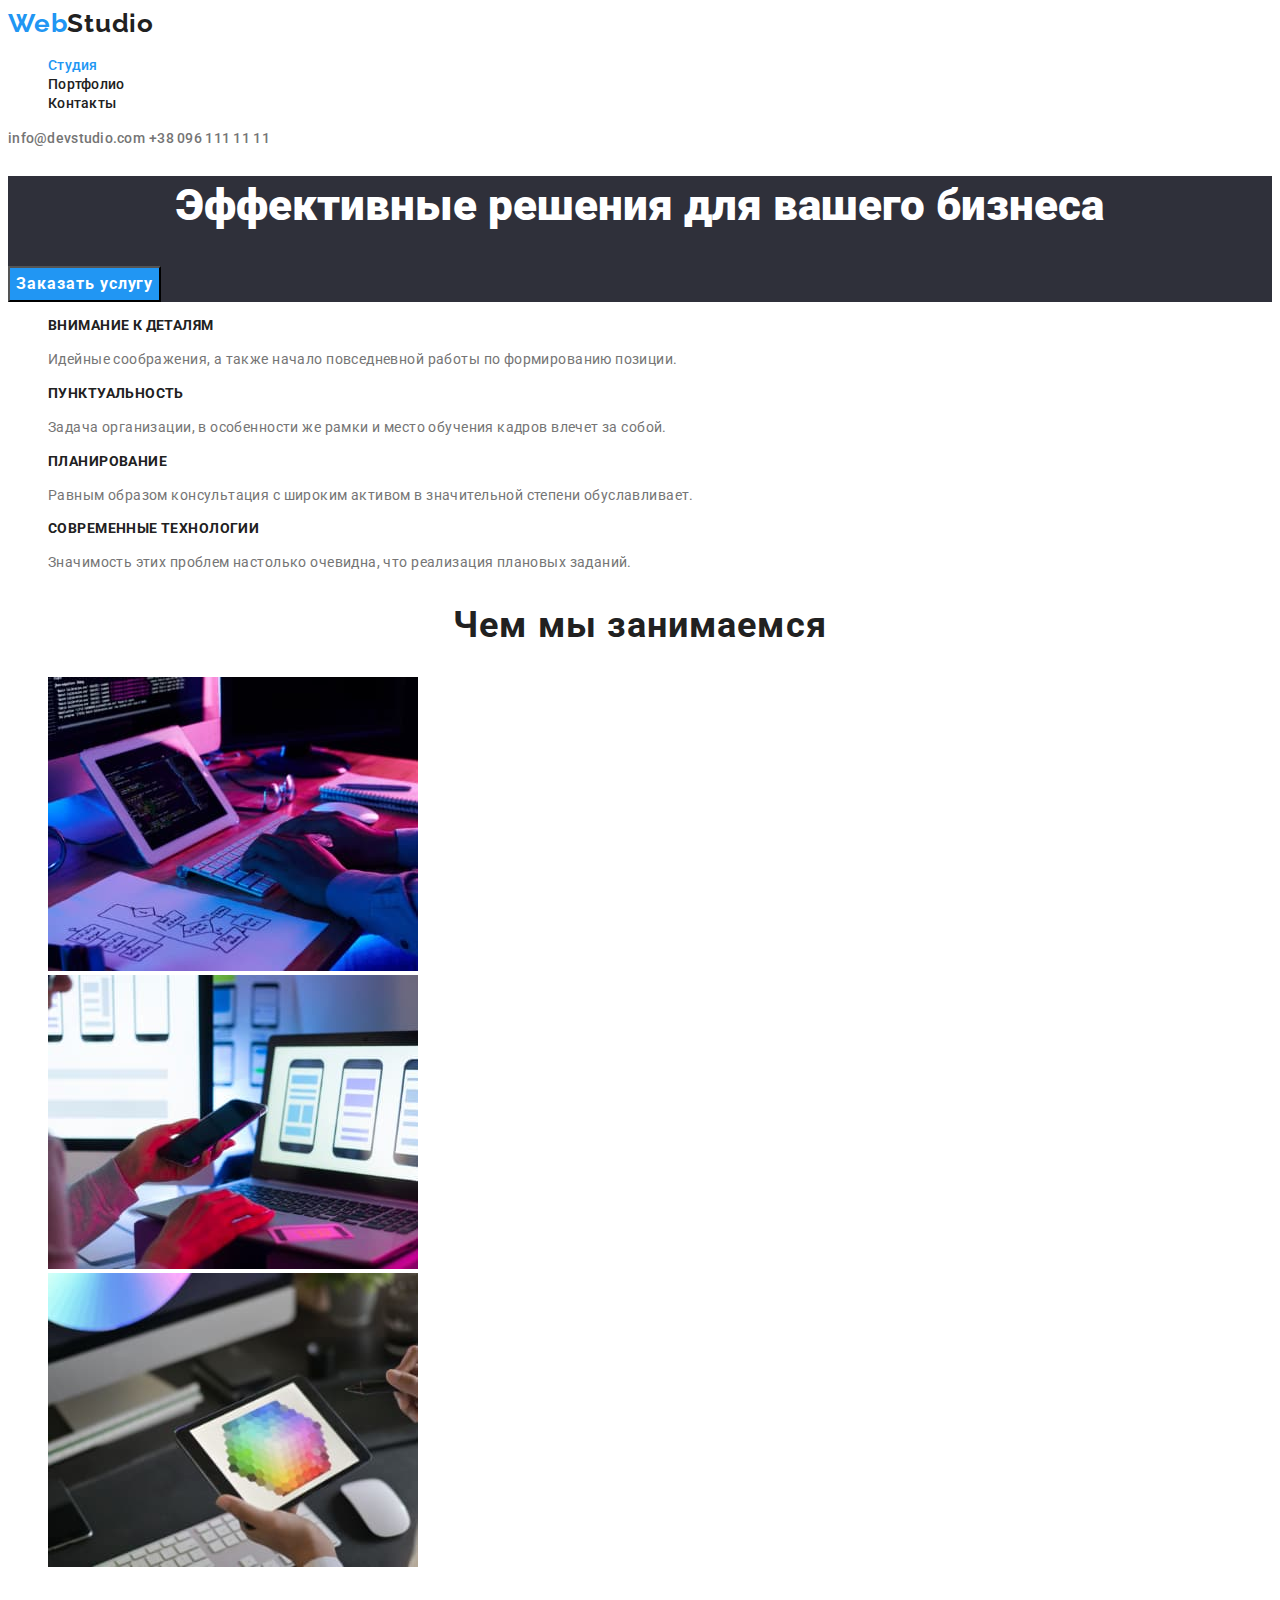
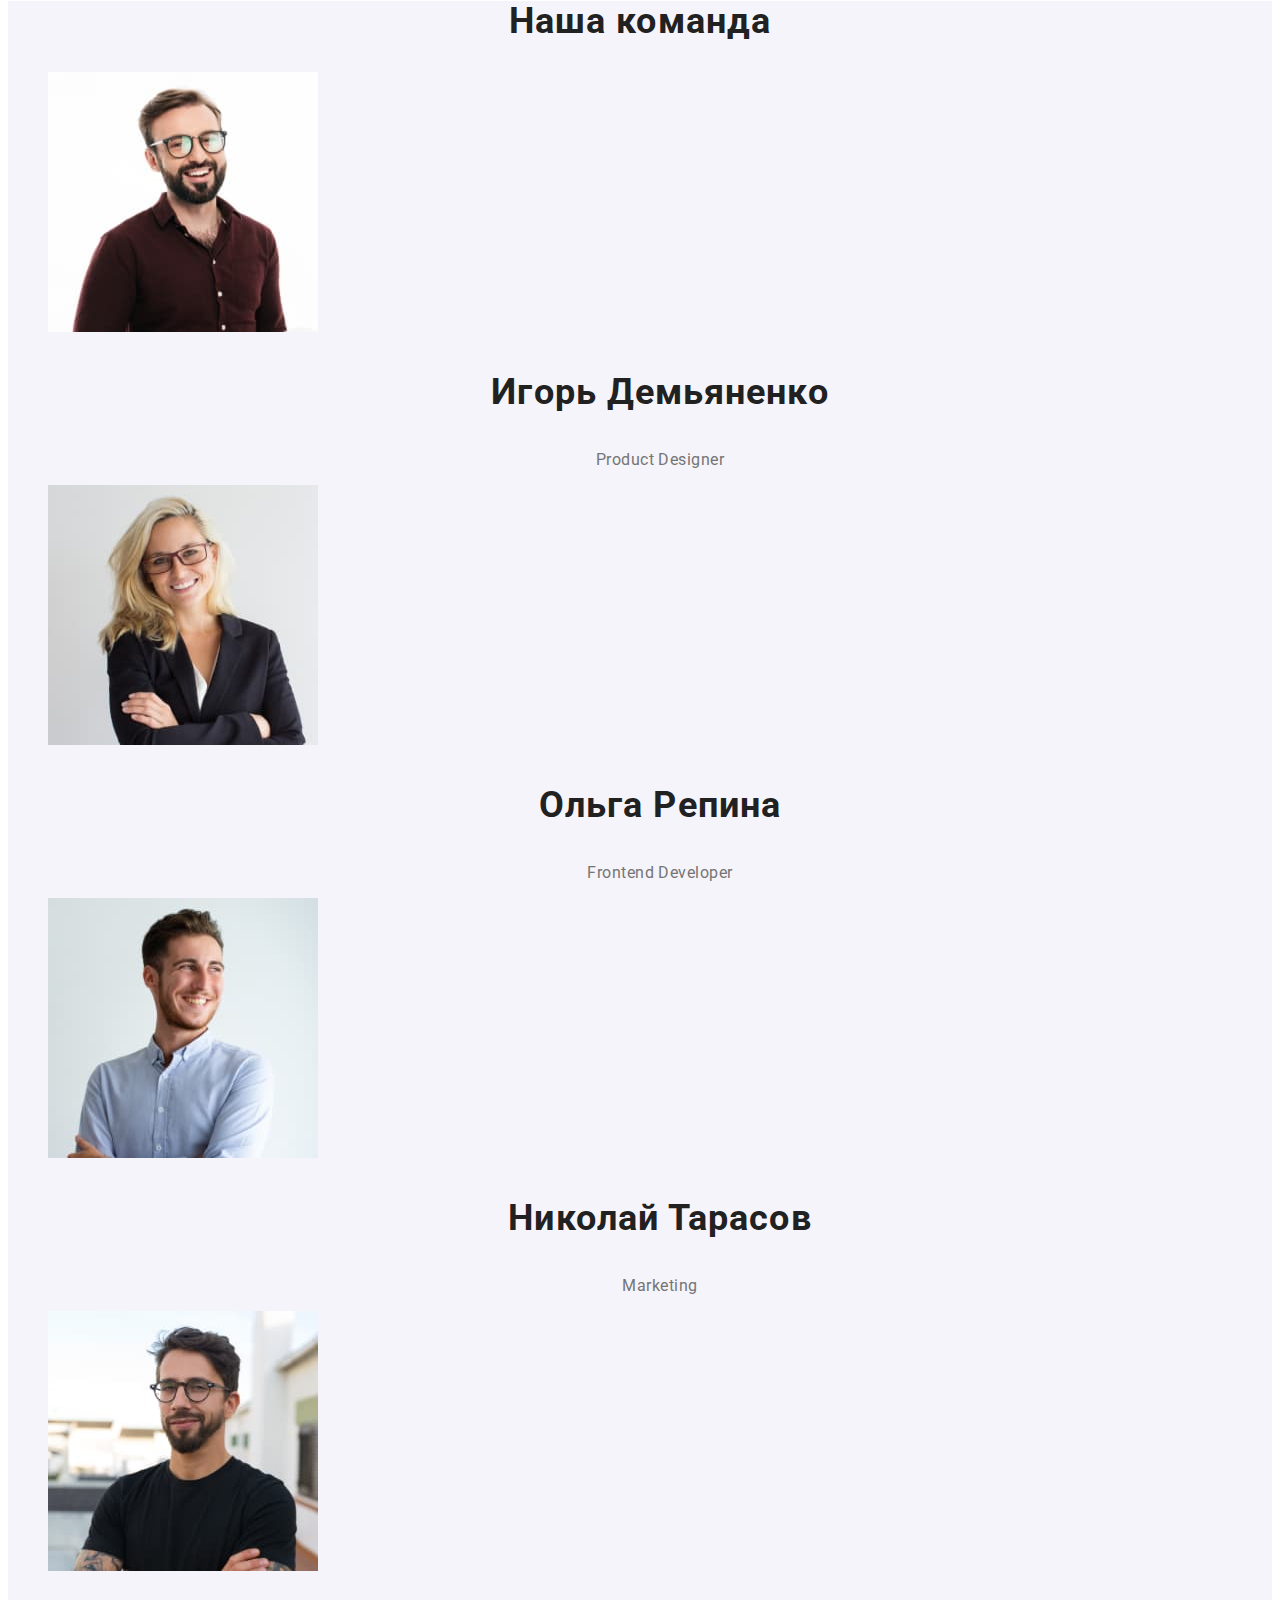
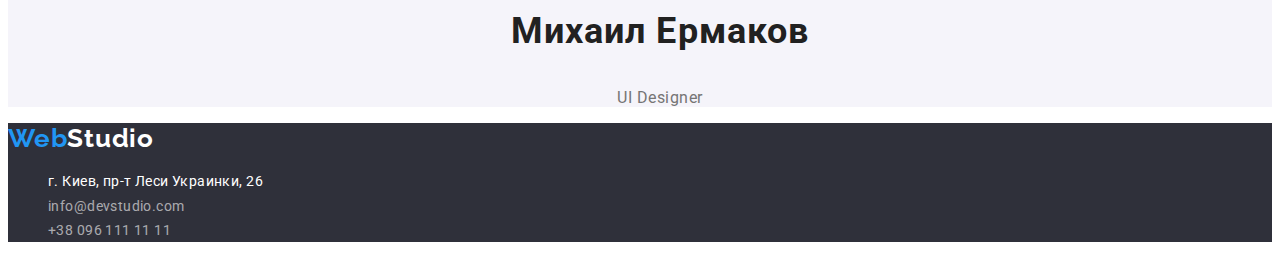
<file: index.html>
<!DOCTYPE html>
<html lang="en">
<head>
    <meta charset="UTF-8">
    <meta http-equiv="X-UA-Compatible" content="IE=edge">
    <meta name="viewport" content="width=<device-width>, initial-scale=1.0">
    <title>Document</title>
    <link rel="preconnect" href="https://fonts.googleapis.com">
    <link rel="preconnect" href="https://fonts.gstatic.com" crossorigin>
    <link href="https://fonts.googleapis.com/css2?family=Montserrat:wght@400;700&family=Raleway:wght@700&family=Roboto:wght@400;500;700;900&display=swap" rel="stylesheet">
    <link rel="stylesheet" href="css/styles.css">
</head>
<body>
    <header class="header">
       <nav class="header-nav">
        <a class="link logo"  href="">Web<span class="header-logo">Studio</span></a>
          <ul class="list header-list">
             <li class="header-item">
                 <a class="link header-link current"  href="./index.html">Студия</a></li>
             <li class="header-item">
                 <a class="link header-link"  href="./portfolio.html">Портфолио</a></li>
             <li class="header-item">
                 <a class="link header-link"  href="">Контакты</a></li>
          </ul>
       </nav> 
            <a class="link header-mail"  href="mailto:info@devstudio.com">info@devstudio.com</a>
            <a class="link header-tel"  href="tel:+380961111111">+38 096 111 11 11</a>    
    </header>
    <main>
        <section class="hero">
         <h1 class="hero-title">Эффективные решения для вашего бизнеса</h1>
         <button type="button" class="hero-btn">Заказать услугу</button>
        </section>
        <section>
            <ul class="list hero-list">
                <li class="hero-item">
                    <h3 class="hero-item-title">Внимание к деталям</h3>
                    <p class="hero-after-title">Идейные соображения, а также начало повседневной работы по формированию позиции.</p>
                </li>
                <li class="hero-item">
                    <h3 class="hero-item-title">Пунктуальность</h3>
                    <p class="hero-after-title">Задача организации, в особенности же рамки и место обучения кадров влечет за собой.</p>
                </li>
                <li class="hero-item">
                    <h3 class="hero-item-title">Планирование</h3>
                    <p class="hero-after-title">Равным образом консультация с широким активом в значительной степени обуславливает.</p>
                </li>
                <li class="hero-item">
                    <h3 class="hero-item-title">Современные технологии</h3>
                    <p class="hero-after-title">Значимость этих проблем настолько очевидна, что реализация плановых заданий.</p>
                </li>
            </ul>
        </section>
        <section class="about">
            <h2 class="about-title">Чем мы занимаемся</h2>
            <ul class="list about-list">
                <li class="about-item">
                    <img
                        src="./images/img-1.jpg" 
                        alt="Планшет перед клавиатурой"
                        width="370"
                        height="294">
                </li>
                <li class="about-item">
                    <img 
                        src="./images/img-2.jpg" 
                         alt="Человек работает с ноутбуком"
                         width="370"
                         height="294">
                </li>
                <li class="about-item">
                    <img 
                        src="./images/img-3.jpg" 
                        alt="Рисовалка"
                        width="370"
                        height="294">
                </li>
            </ul>
        </section>
        <section class="persons">
            <h2 class="persons-title">Наша команда</h2>
            <ul class="list persons-list">
                <li class="persons-item">
                    <img src="./images/img-person-1.jpg" 
                         alt="Мужчина в рубашке улыбается"
                         width="270"
                         height="260">
                        <h3 class="persons-title">Игорь Демьяненко</h3>
                        <p class="persons-after-title" lang="en">Product Designer</p>
                </li>
                <li class="persons-item">
                    <img
                        src="./images/img-person-2.jpg" 
                        alt="Блондинка в пиджаке"
                        width="270"
                        height="260">
                        <h3 class="persons-title">Ольга Репина</h3>
                        <p class="persons-after-title" lang="en">Frontend Developer</p>
                    </li>
                <li class="persons-item">
                    <img 
                        src="./images/img-person-3.jpg" 
                        alt="Парень в белой рубашке"
                        width="270"
                        height="260">
                        <h3 class="persons-title">Николай Тарасов</h3>
                        <p class="persons-after-title" lang="en">Marketing</p>
                </li>
                <li class="persons-item">
                    <img
                        src="./images/img-person-4.jpg" 
                        alt="Парень в очках"
                        width="270"
                        height="260">
                        <h3 class="persons-title">Михаил Ермаков</h3>
                        <p class="persons-after-title" lang="en">UI Designer</p>
                    </li>
            </ul>
        </section>
    </main>
    
    <footer class="footer">
      <a class="link logo" href="./">Web<span class="footer-logo">Studio</span></a>
        <address class="footer-adress">
          <ul class="list footer-list">
            <li class="footer-item"><a class="link footer-link google-maps"  href="https://goo.gl/maps/yvkgAGEw2VCoWneX9" target=_blank rel=noopener>г. Киев, пр-т Леси Украинки, 26</a></li>    
            <li class="footer-item"><a class="link footer-mail"  href="mailto:info@devstudio.com">info@devstudio.com</a></li>
            <li class="footer-item"><a class="link footer-tel"  href="tel:+380961111111">+38 096 111 11 11</a></li>
          </ul>
        </address>
    </footer>
 </body>
</html>
</file>
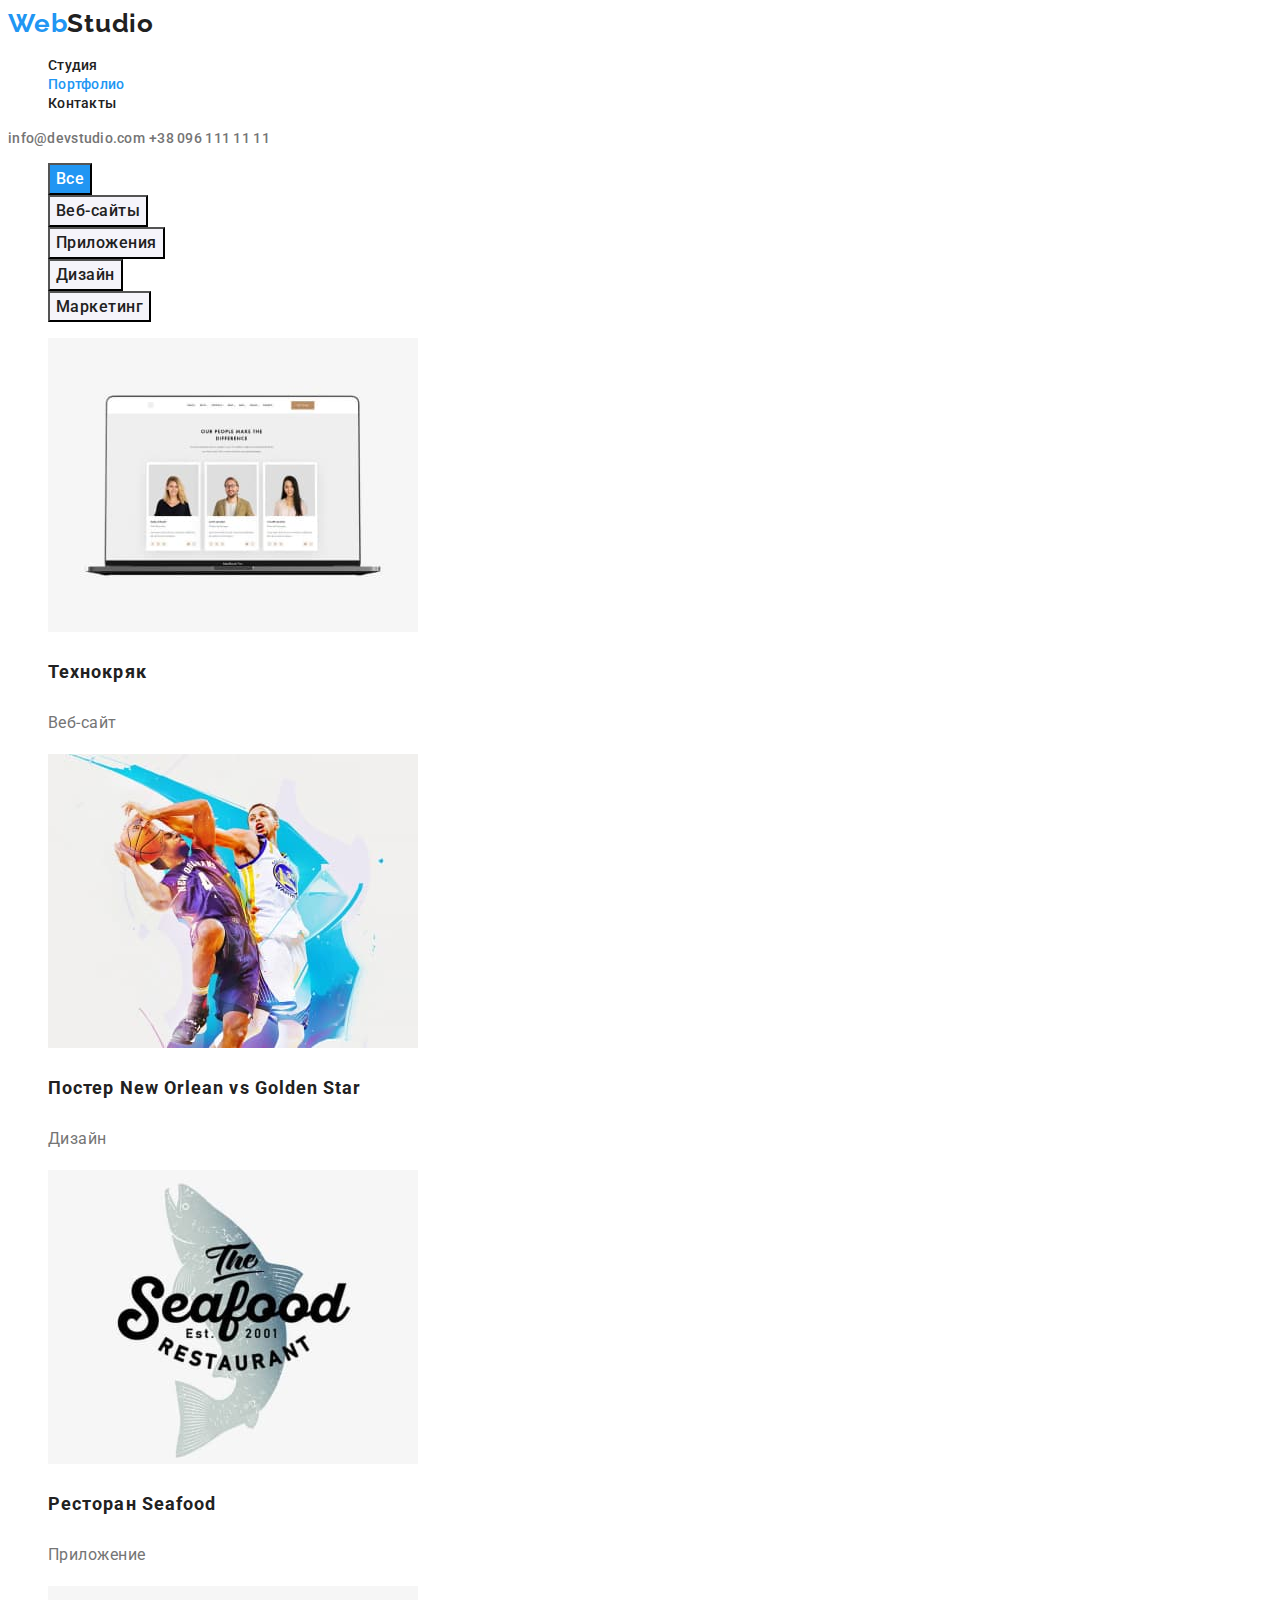
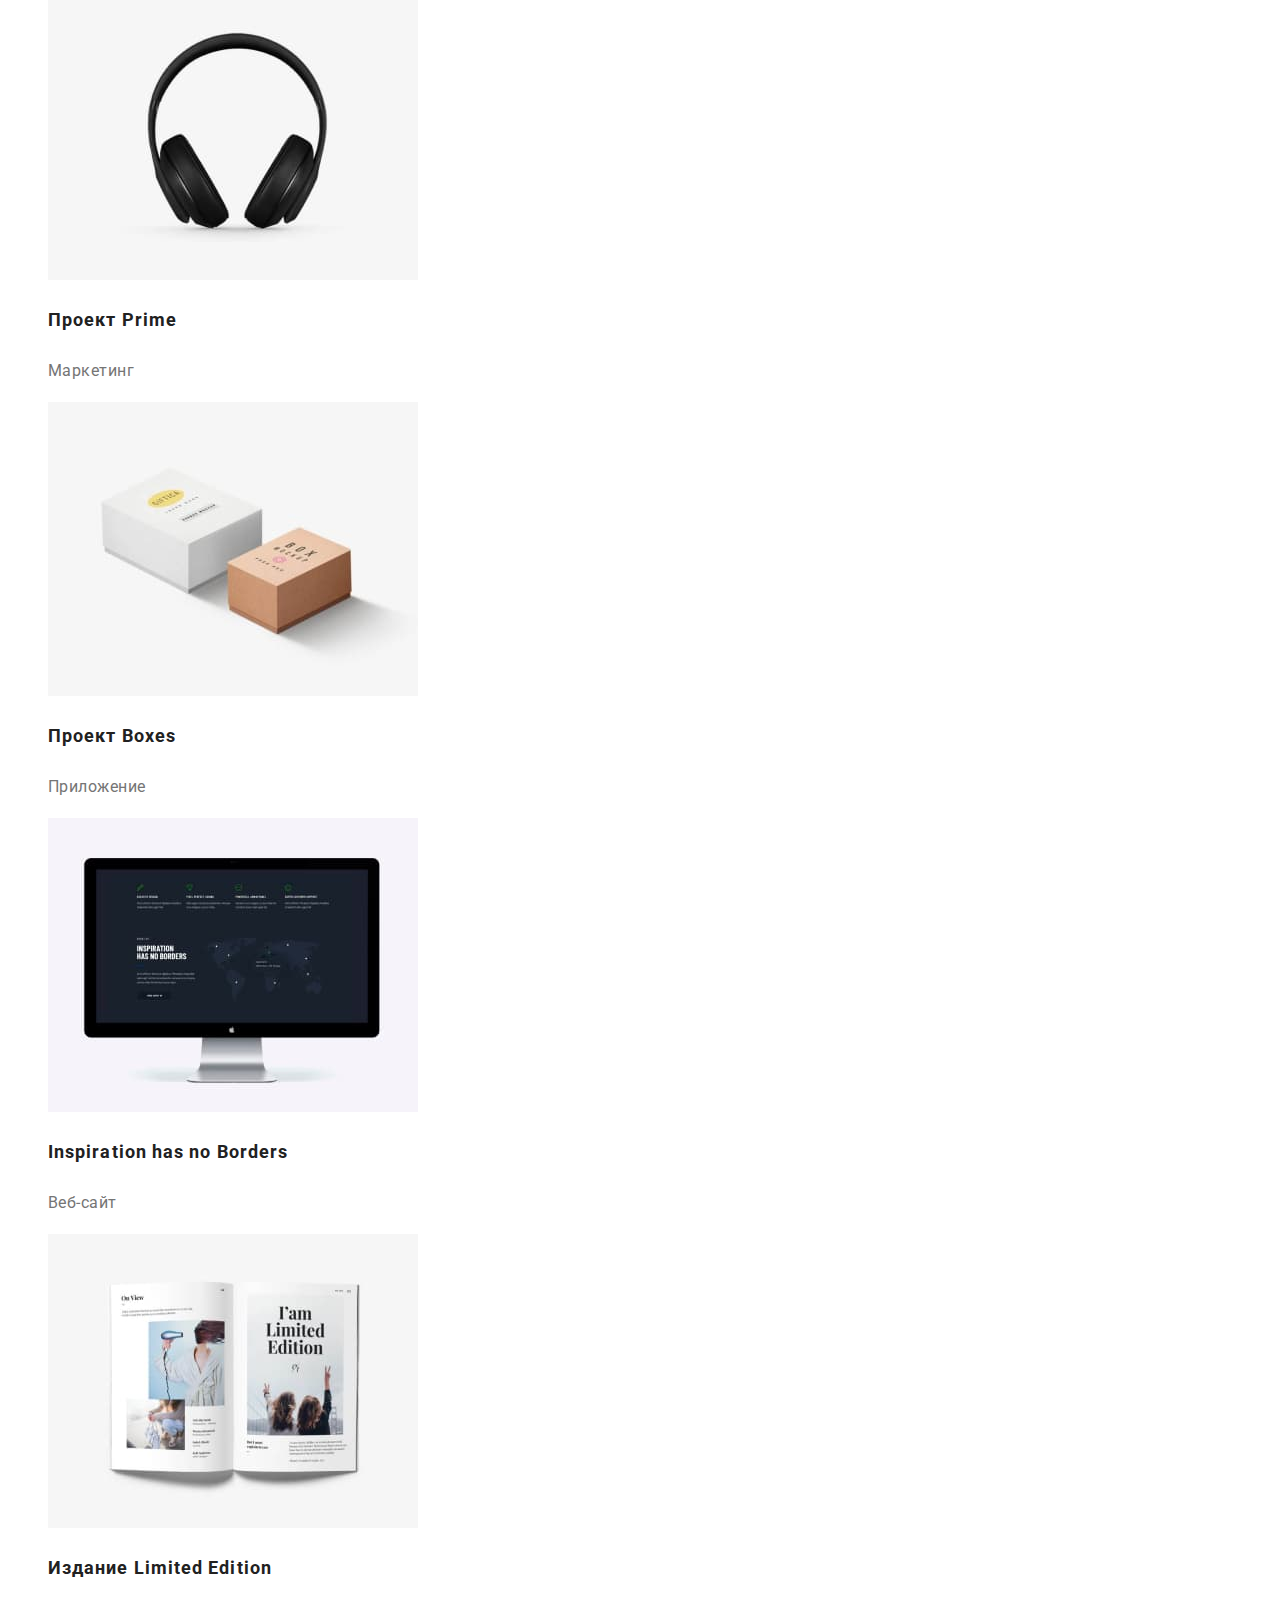
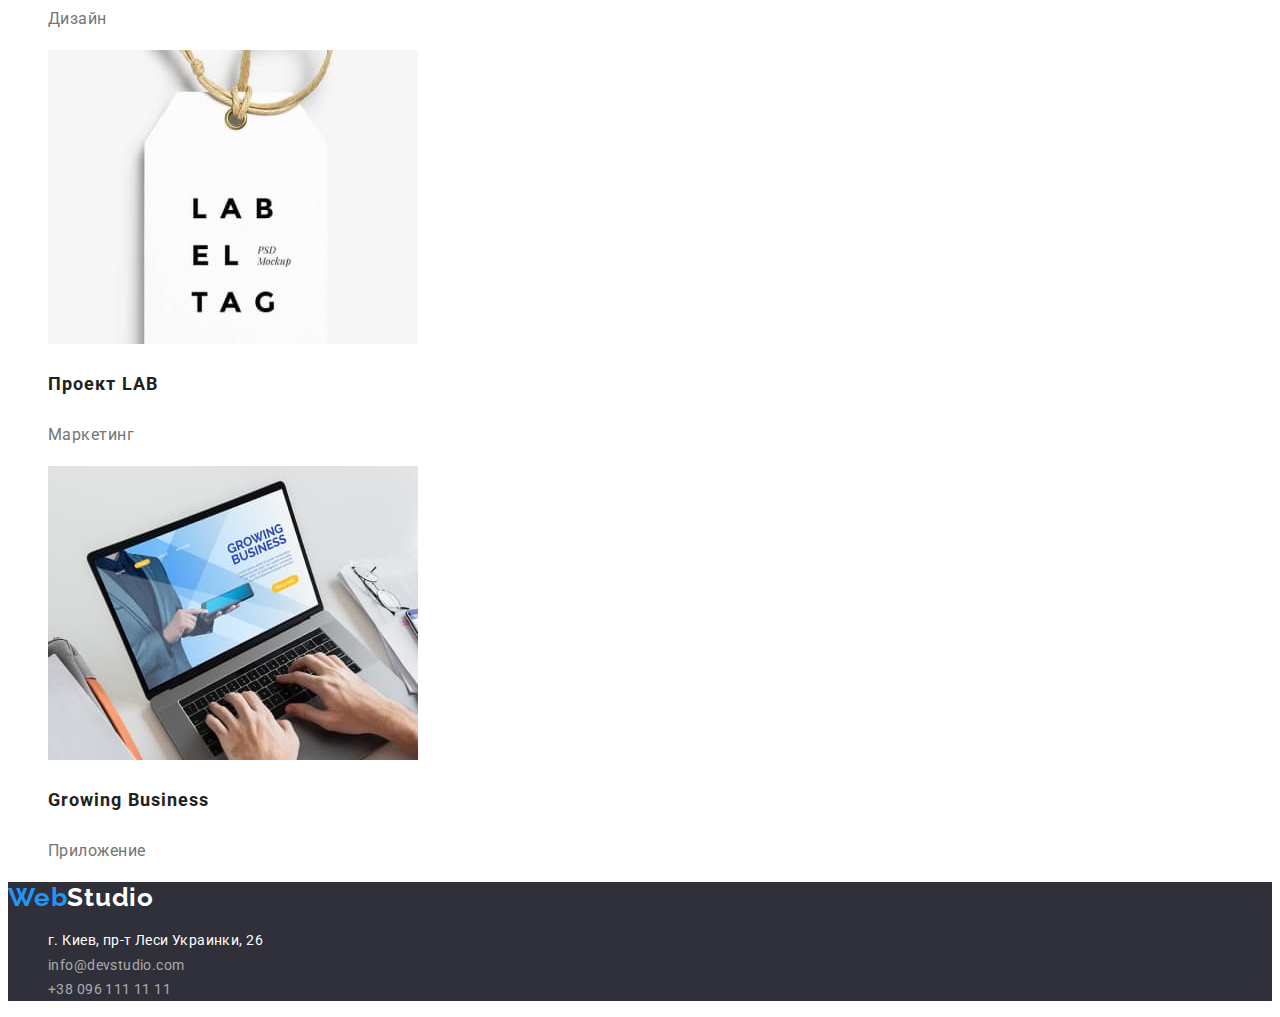
<file: portfolio.html>
<!DOCTYPE html>
<html lang="en">

<head>
    <meta charset="UTF-8">
    <meta http-equiv="X-UA-Compatible" content="IE=edge">
    <meta name="viewport" content="width=<device-width>, initial-scale=1.0">
    <title>Document</title>
    <link rel="preconnect" href="https://fonts.googleapis.com">
    <link rel="preconnect" href="https://fonts.gstatic.com" crossorigin>
    <link
        href="https://fonts.googleapis.com/css2?family=Montserrat:wght@400;700&family=Raleway:wght@700&family=Roboto:wght@400;500;700;900&display=swap"
        rel="stylesheet">
    <link rel="stylesheet" href="css/styles.css">
</head>

<body>
    <header class="header">
        <nav class="header-nav">
            <a class="link logo" href="">Web<span class="header-logo">Studio</span></a>
            <ul class="list header-list">
                <li class="header-item">
                    <a class="link header-link" href="./index.html">Студия</a>
                </li>
                <li class="header-item">
                    <a class="link header-link current" href="./portfolio.html">Портфолио</a>
                </li>
                <li class="header-item">
                    <a class="link header-link" href="">Контакты</a>
                </li>
            </ul>
        </nav>
        <a class="link header-mail" href="mailto:info@devstudio.com">info@devstudio.com</a>
        <a class="link header-tel" href="tel:+380961111111">+38 096 111 11 11</a>
    </header>
    <main class="main">
        <section class="menu">
            <ul class="list menu-list">
                <li class="menu-item"><button type="button" class="menu-btn btn-current">Все</button></li>
                <li class="menu-item"><button type="button" class="menu-btn">Веб-сайты</button></li>
                <li class="menu-item"><button type="button" class="menu-btn">Приложения</button></li>
                <li class="menu-item"><button type="button" class="menu-btn">Дизайн</button></li>
                <li class="menu-item"><button type="button" class="menu-btn">Маркетинг</button></li>
            </ul>
            <ul class="list works-list">
                <li class="works-list-item">
                    <img src="./images/img-work-1.jpg" alt="Люди в ноутбуке" width="370" height="294">
                    <h3 class="works-title">Технокряк</h3>
                    <p class="works-after-title">Веб-сайт</p>
                </li>
                <li class="works-list-item">
                    <img src="./images/img-work-2.jpg" alt="Баскетболисты" width="370" height="294">
                    <h3 class="works-title">Постер New Orlean vs Golden Star</h3>
                    <p class="works-after-title">Дизайн</p>
                </li>
                <li class="works-list-item">
                    <img src="./images/img-work-3.jpg" alt="Лого ресторана" width="370" height="294">
                    <h3 class="works-title">Ресторан Seafood</h3>
                    <p class="works-after-title">Приложение</p>
                </li>
                <li class="works-list-item">
                    <img src="./images/img-work-4.jpg" alt="Наушники" width="370" height="294">
                    <h3 class="works-title">Проект Prime</h3>
                    <p class="works-after-title">Маркетинг</p>
                </li>
                <li class="works-list-item">
                    <img src="./images/img-work-5.jpg" alt="Коробки" width="370" height="294">
                    <h3 class="works-title">Проект Boxes</h3>
                    <p class="works-after-title">Приложение</p>
                </li>
                <li class="works-list-item">
                    <img src="./images/img-work-6.jpg" alt="Монитор компьютера" width="370" height="294">
                    <h3 class="works-title" lang="en">Inspiration has no Borders</h3>
                    <p class="works-after-title">Веб-сайт</p>
                </li>
                <li class="works-list-item">
                    <img src="./images/img-work-7.jpg" alt="Открытый журнал" width="370" height="294">
                    <h3 class="works-title">Издание Limited Edition</h3>
                    <p class="works-after-title">Дизайн</p>
                </li>
                <li class="works-list-item">
                    <img src="./images/img-work-8.jpg" alt="Етикетка" width="370" height="294">
                    <h3 class="works-title">Проект LAB</h3>
                    <p class="works-after-title">Маркетинг</p>
                </li>
                <li class="works-list-item">
                    <img src="./images/img-work-9.jpg" alt="Руки на клавиатуре ноутбука" width="370" height="294">
                    <h3 class="works-title" lang="en">Growing Business</h3>
                    <p class="works-after-title">Приложение</p>
                </li>
            </ul>
        </section>
            
    </main>

    <footer class="footer">
        <a class="link logo" href="./">Web<span class="footer-logo">Studio</span></a>
        <address class="footer-adress">
            <ul class="list footer-list">
                <li class="footer-item"><a class="link footer-link google-maps" href="https://goo.gl/maps/yvkgAGEw2VCoWneX9"
                        target=_blank rel=noopener>г. Киев, пр-т Леси Украинки, 26</a></li>
                <li class="footer-item"><a class="link footer-mail" href="mailto:info@devstudio.com">info@devstudio.com</a>
                </li>
                <li class="footer-item"><a class="link footer-tel" href="tel:+380961111111">+38 096 111 11 11</a></li>
            </ul>
        </address>
    </footer>
    </body>
 </html>
</file>
<file: css/styles.css>
:root {
    --accent-color: #2196F3;
    --first-title-color: #FFFFFF;
    --second-title-color: #212121;
    --paragraph-color: #757575;
}

body {
    font-family: "Roboto"; sans-serif;
}

.list {
    list-style: none;
}

.link {
    text-decoration: none;
}

/* ----HEADER------ */


.header-logo {
    font-family: "Raleway"; sans-serif;
    font-size: 26px;
    line-height: 1.19;
    letter-spacing: 0.03em;
    color: var(--second-title-color);}

.logo {
    font-family: "Raleway"; sans-serif;
    font-size: 26px;
    line-height: 1.19;
    letter-spacing: 0.03em;
    color: var(--accent-color;)
}

.header-link {
    font-weight: 500;
    font-size: 14px;
    line-height: 1.14;
    letter-spacing: 0.02em;
    color: #212121;}

.header-mail {
    font-weight: 500;
    font-size: 14px;
    line-height: 1.14;
    letter-spacing: 0.02em;
    color: var(--paragraph-color); 
}

.header-tel {
    font-weight: 500;
    font-size: 14px;
    line-height: 1.14;
    letter-spacing: 0.02em;
    color: var(--paragraph-color);
   }

   
   .header-link:hover,
   .header-link:focus,
   .header-mail:hover,
   .header-mail:focus,
   .header-tel:hover,
   .header-tel:focus {
   color: var(--accent-color);
   }

   .current {
       color: var(--accent-color);
   }


/* .header-tel {
    font-weight: 500;
    font-size: 14px;
    line-height: 16px;
    letter-spacing: 0.02em;
    color: #757575;} */

    

    /* ----HERO---- */

    .hero {
        background-color: #2F303A;
    }

    .hero-title {
    font-weight: 900;
    font-size: 44px;
    line-height: 1.36;
    text-align: center;
    color: var(--first-title-color);
}


    .hero-btn {
    font-family: inherit;
    font-weight: 700;
    font-size: 16px;
    line-height: 1.88;
    display: flex;
    align-items: center;
    text-align: center;
    letter-spacing: 0.06em;
    color: var(--first-title-color);
    background-color: var(--accent-color);
    cursor: pointer;}

   .hero-btn:hover,
   .hero-btn:focus {
       color: var(--first-title-color);
   }


    .hero-item-title {    
    font-weight: 700;
    font-size: 14px;
    line-height: 1.14;
    letter-spacing: 0.03em;
    text-transform: uppercase;
    color: var(--second-title-color);}

    .hero-after-title {
    font-size: 14px;
    line-height: 1.71;  
    letter-spacing: 0.03em;
    color: var(--paragraph-color); }


 
/* -----ABOUT----- */

    .about-title {
        font-weight: 700;
        font-size: 36px;
        line-height: 1.16;
        text-align: center;
        letter-spacing: 0.03em;
        color: var(--second-title-color);
    }



    /* -------PERSONS--------- */

    .persons {
       background-color: #F5F4FA;
    }


    .persons-title {
        font-weight: bold;
        font-size: 36px;
        line-height: 1.16;
        text-align: center;
        letter-spacing: 0.03em;
        color: var(--second-title-color);
   }

    .persons-after-title {
        font-weight: normal;
        font-size: 16px;
        line-height: 1.19;
        text-align: center;
        letter-spacing: 0.03em;
        color: var(--paragraph-color);
    }

/*-----FOOTER------*/
.footer {
        background-color: #2F303A;
    }

.logo {
font-family: "Raleway"; sans-serif;
font-weight: bold;
font-size: 26px;
line-height: 1.19;
letter-spacing: 0.03em;
color: #2196F3;

}

.footer-logo {
font-family: "Raleway"; sans-serif;
font-weight: bold;
font-size: 26px;
line-height: 1.19;
letter-spacing: 0.03em;
color: var(--first-title-color);
}

.footer-link{
font-style: normal;
font-size: 14px;
line-height: 1.71;
letter-spacing: 0.03em;
color: var(--first-title-color);
}

.footer-mail{
font-style: normal;
font-size: 14px;
line-height: 24px;
letter-spacing: 0.03em;
color: rgba(255, 255, 255, 0.6);
}

.footer-tel{
font-style: normal;
font-size: 14px;
line-height: 24px;
letter-spacing: 0.03em;
color: rgba(255, 255, 255, 0.6);
}

.footer-link:hover,
   .footer-link:focus,
   .footer-mail:hover,
   .footer-mail:focus,
   .footer-tel:hover,
   .footer-tel:focus {
    color: var(--accent-color);
   }

  /* <!------MAIN2------> */
.menu-btn{
font-family: inherit;
font-weight: 500;
font-size: 16px;
line-height: 1.62;
text-align: center;
letter-spacing: 0.03em;
color: #212121;
background-color: #F5F4FA;
cursor: pointer;
}

 .menu-btn:hover,
 .menu-btn:focus {
   color: var(--first-title-color);
   background-color: var(--accent-color);
   }

.btn-current {
    color: var(--first-title-color);
    background-color: var(--accent-color);
}

.works-title {
font-weight: bold;
font-size: 18px;
line-height: 2;
letter-spacing: 0.06em;
color: var(--second-title-color);}


.works-after-title {
font-size: 16px;
line-height: 1.87;
letter-spacing: 0.03em;
color: var(--paragraph-color);
}
</file>
